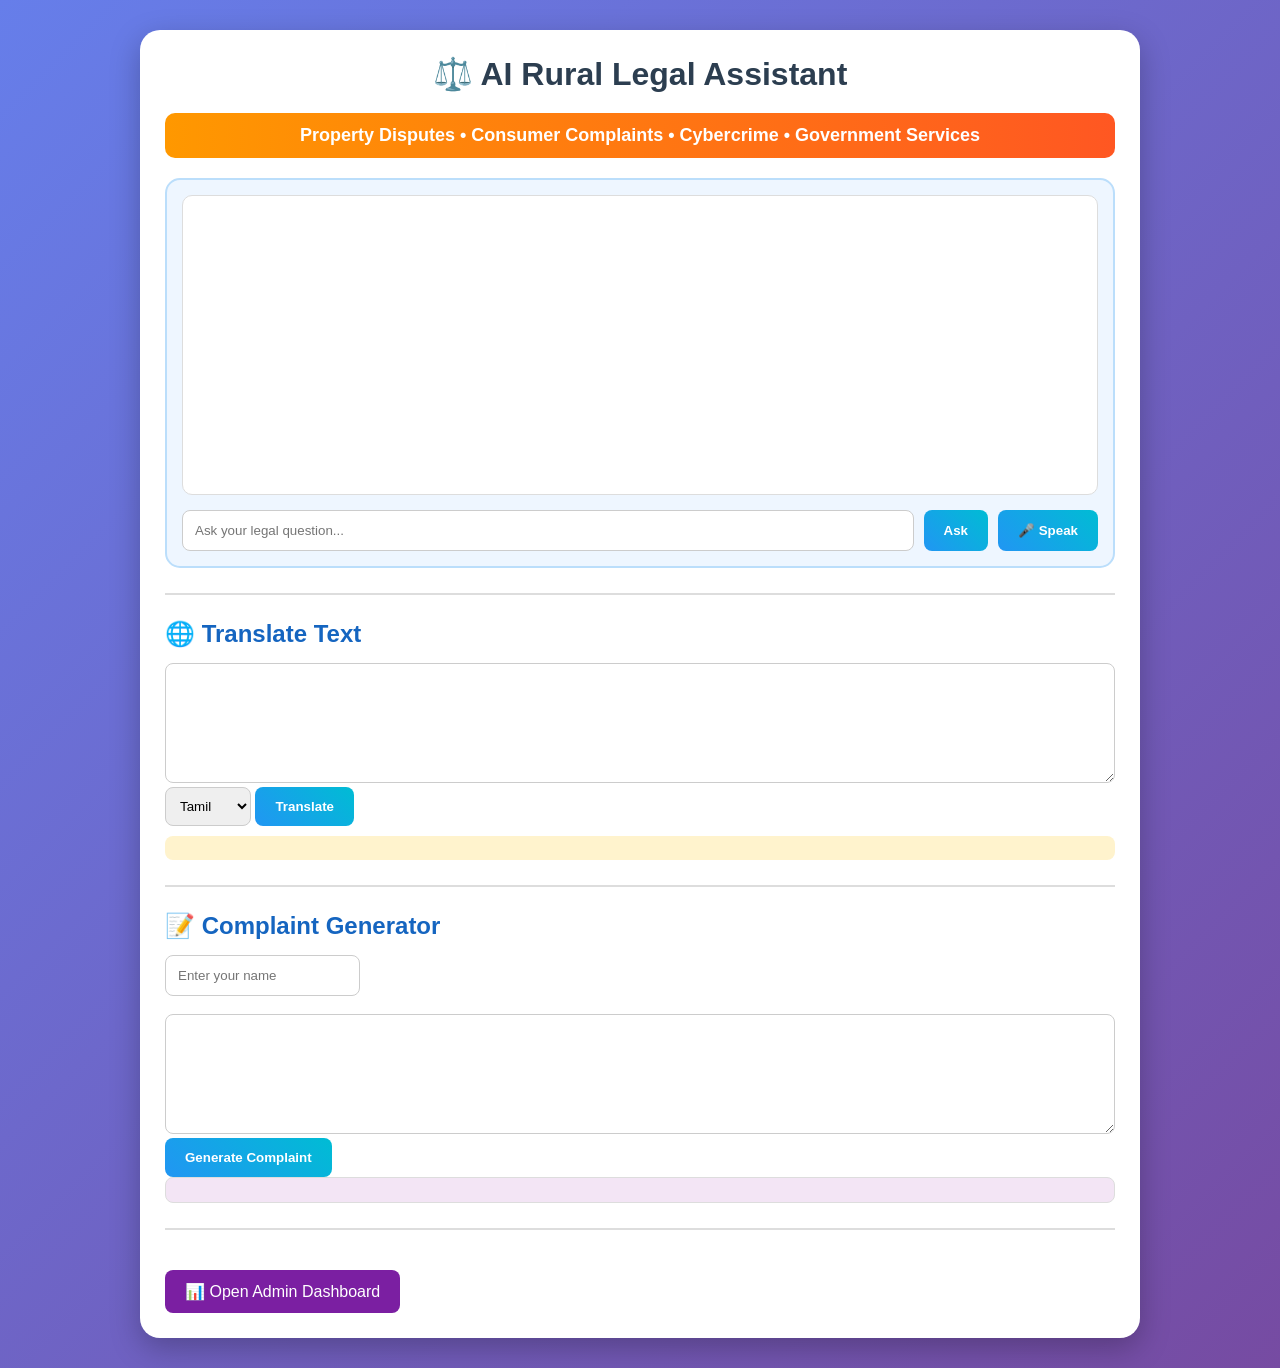
<file: templates/index.html>
<!DOCTYPE html>
<html lang="en">

<head>
    <meta charset="UTF-8">
    <meta name="viewport" content="width=device-width, initial-scale=1.0">
    <title>AI Rural Legal Assistant</title>

    <link rel="stylesheet" href="/static/style.css">
</head>

<body>

<div class="container">

    <h1>⚖️ AI Rural Legal Assistant</h1>
    <div class="banner">
    Property Disputes • Consumer Complaints • Cybercrime • Government Services
</div>

    <!-- Chat Section -->

    <div class="chat-container">

        <div id="messages" class="messages"></div>

        <div class="input-area">

            <input
                type="text"
                id="question"
                placeholder="Ask your legal question...">

            <button onclick="askQuestion()">
                Ask
            </button>

            <button onclick="startVoice()">
                🎤 Speak
            </button>

        </div>

    </div>

    <hr>

    <!-- Translation -->

    <h2>🌐 Translate Text</h2>

    <textarea
        id="translateText"
        placeholder="Enter text to translate">
    </textarea>

    <br>

    <select id="language">
        <option value="ta">Tamil</option>
        <option value="hi">Hindi</option>
        <option value="te">Telugu</option>
        <option value="en">English</option>
    </select>

    <button onclick="translateText()">
        Translate
    </button>

    <p id="translatedResult"></p>

    <hr>

    <!-- Complaint Generator -->

    <h2>📝 Complaint Generator</h2>

    <input
        type="text"
        id="name"
        placeholder="Enter your name">

    <br><br>

    <textarea
        id="issue"
        placeholder="Describe your issue">
    </textarea>

    <br>

    <button onclick="generateComplaint()">
        Generate Complaint
    </button>

    <pre id="complaintResult"></pre>

    <hr>

    <a href="/admin" target="_blank">
        📊 Open Admin Dashboard
    </a>

</div>

<script src="/static/script.js"></script>

</body>
</html>
</file>
<file: static/style.css>
*{
    margin:0;
    padding:0;
    box-sizing:border-box;
}

body{
    font-family:'Segoe UI',sans-serif;
    background:linear-gradient(135deg,#667eea,#764ba2);
    min-height:100vh;
    padding:30px;
}

.container{
    max-width:1000px;
    margin:auto;
    background:#ffffff;
    border-radius:20px;
    padding:25px;
    box-shadow:0 10px 30px rgba(0,0,0,0.25);
}

h1{
    text-align:center;
    color:#2c3e50;
    margin-bottom:20px;
}

h2{
    color:#1565c0;
    margin-bottom:15px;
}

.chat-container{
    background:#eef6ff;
    border:2px solid #bbdefb;
    border-radius:15px;
    padding:15px;
}

.messages{
    height:300px;
    overflow-y:auto;
    background:white;
    border-radius:10px;
    padding:15px;
    border:1px solid #ddd;
    margin-bottom:15px;
}

.user-message{
    background:linear-gradient(45deg,#42a5f5,#1e88e5);
    color:white;
    padding:12px;
    border-radius:12px;
    margin-bottom:10px;
}

.bot-message{
    background:linear-gradient(45deg,#66bb6a,#43a047);
    color:white;
    padding:12px;
    border-radius:12px;
    margin-bottom:10px;
}

.input-area{
    display:flex;
    gap:10px;
}

input[type="text"]{
    flex:1;
    padding:12px;
    border-radius:8px;
    border:1px solid #ccc;
}

textarea{
    width:100%;
    height:120px;
    padding:12px;
    border-radius:8px;
    border:1px solid #ccc;
}

button{
    padding:12px 20px;
    border:none;
    border-radius:8px;
    color:white;
    background:linear-gradient(45deg,#2196f3,#00bcd4);
    font-weight:bold;
    cursor:pointer;
    transition:0.3s;
}

button:hover{
    transform:translateY(-2px);
    box-shadow:0 4px 12px rgba(0,0,0,0.2);
}

select{
    padding:10px;
    border-radius:8px;
    border:1px solid #ccc;
}

#translatedResult{
    background:#fff3cd;
    padding:12px;
    border-radius:8px;
    margin-top:10px;
}

pre{
    background:#f3e5f5;
    padding:12px;
    border-radius:8px;
    border:1px solid #ddd;
    white-space:pre-wrap;
}

a{
    display:inline-block;
    text-decoration:none;
    color:white;
    background:#7b1fa2;
    padding:12px 20px;
    border-radius:8px;
    margin-top:15px;
}

a:hover{
    background:#6a1b9a;
}

hr{
    border:none;
    height:2px;
    background:#ddd;
    margin:25px 0;
}
.banner{
    background:linear-gradient(90deg,#ff9800,#ff5722);
    color:white;
    text-align:center;
    padding:12px;
    border-radius:10px;
    margin-bottom:20px;
    font-weight:bold;
    font-size:18px;
}
</file>
